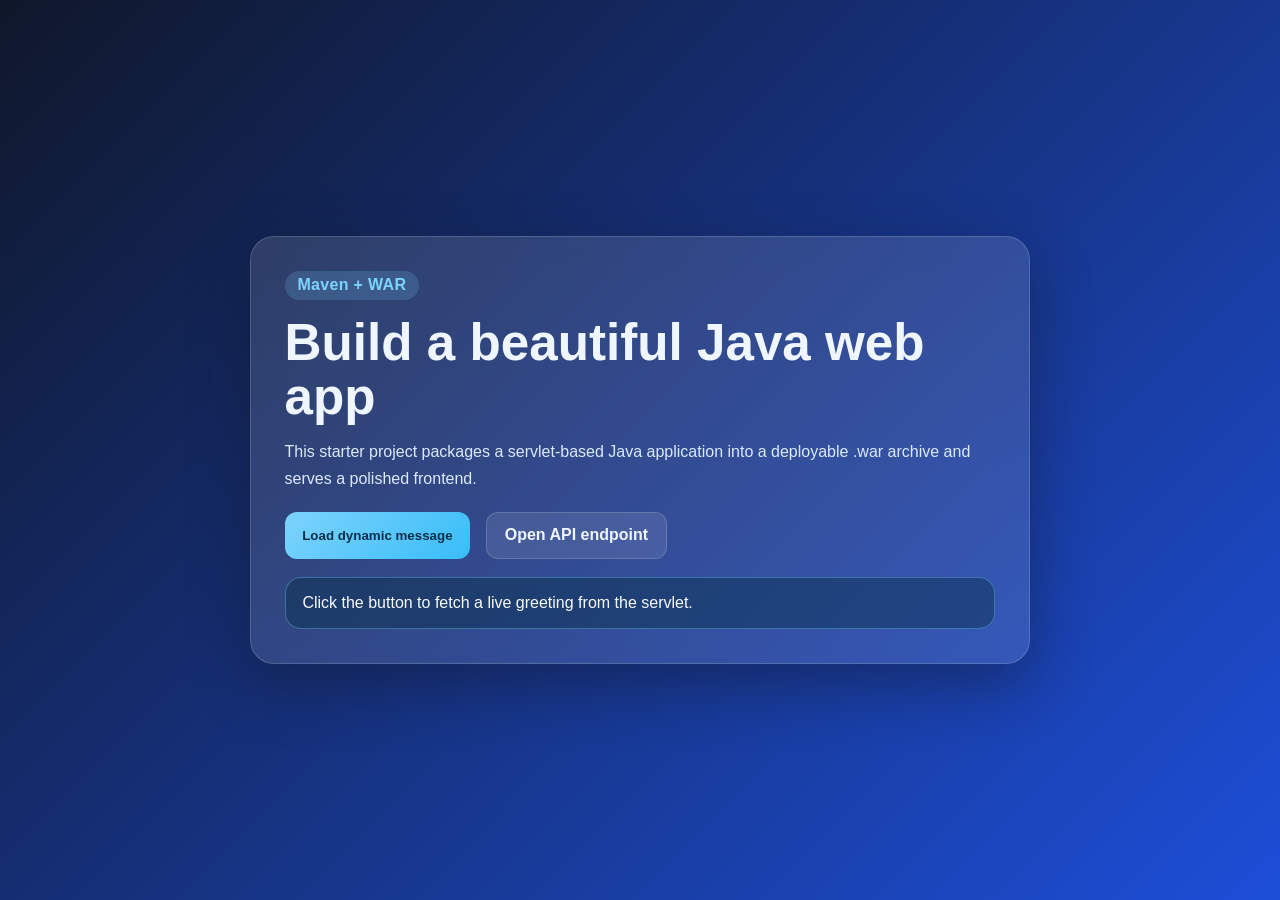
<file: target/beautiful-war-demo/index.html>
<!DOCTYPE html>
<html lang="en">
<head>
    <meta charset="UTF-8" />
    <meta name="viewport" content="width=device-width, initial-scale=1.0" />
    <title>Beautiful Maven WAR Demo</title>
    <link rel="stylesheet" href="styles.css" />
</head>
<body>
    <main class="hero">
        <section class="card">
            <span class="badge">Maven + WAR</span>
            <h1>Build a beautiful Java web app</h1>
            <p>
                This starter project packages a servlet-based Java application into a
                deployable .war archive and serves a polished frontend.
            </p>

            <div class="actions">
                <button id="loadMessage">Load dynamic message</button>
                <a href="/beautiful-war-demo/api/message" target="_blank">Open API endpoint</a>
            </div>

            <div class="message-box" id="messageBox">
                Click the button to fetch a live greeting from the servlet.
            </div>
        </section>
    </main>

    <script src="script.js"></script>
</body>
</html>
</file>
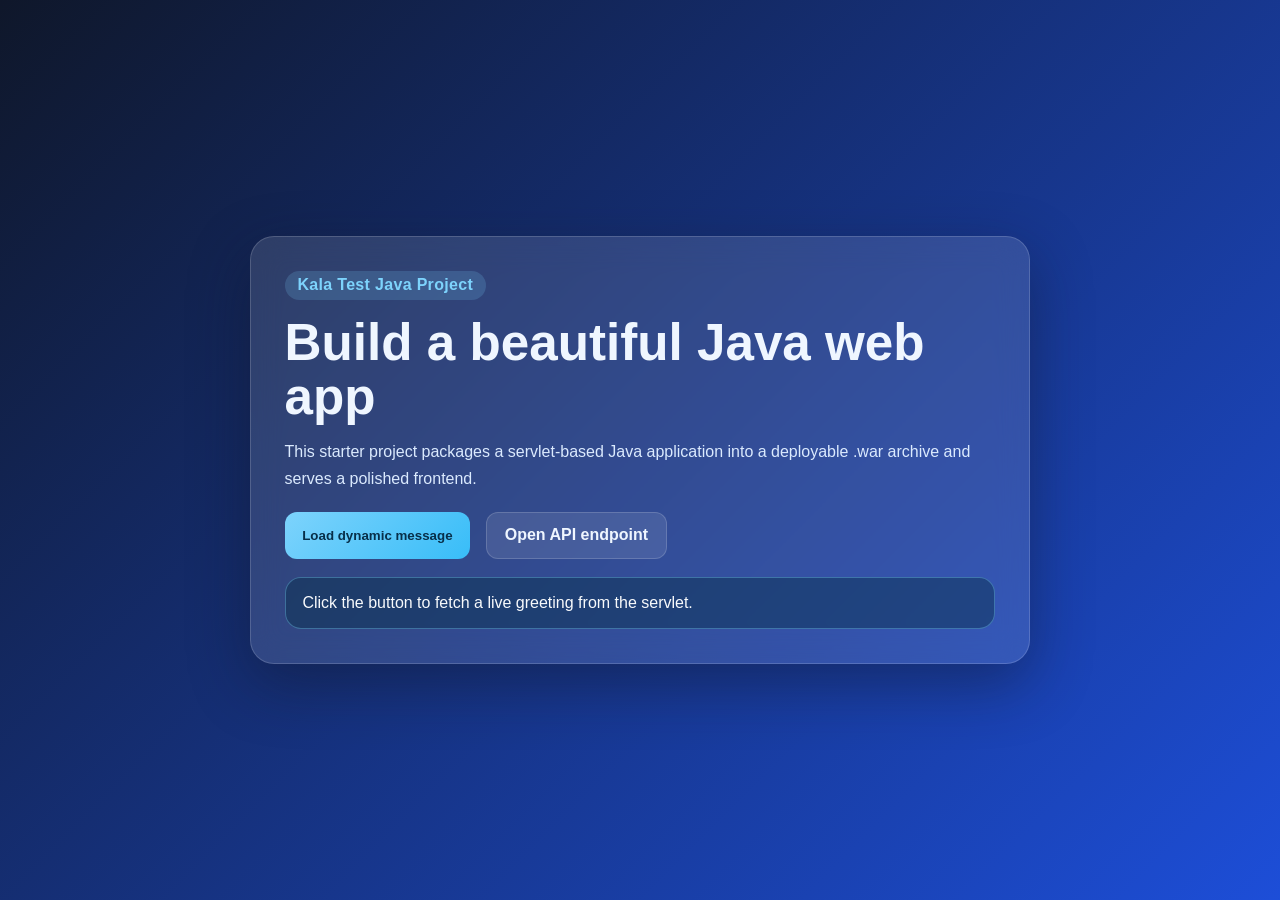
<file: src/main/webapp/index.html>
<!DOCTYPE html>
<html lang="en">
<head>
    <meta charset="UTF-8" />
    <meta name="viewport" content="width=device-width, initial-scale=1.0" />
    <title>Beautiful Maven WAR Demo</title>
    <link rel="stylesheet" href="styles.css" />
</head>
<body>
    <main class="hero">
        <section class="card">
            <span class="badge"> Kala Test Java Project</span>
            <h1>Build a beautiful Java web app</h1>
            <p>
                This starter project packages a servlet-based Java application into a
                deployable .war archive and serves a polished frontend.
            </p>

            <div class="actions">
                <button id="loadMessage">Load dynamic message</button>
                <a href="/beautiful-war-demo/api/message" target="_blank">Open API endpoint</a>
            </div>

            <div class="message-box" id="messageBox">
                Click the button to fetch a live greeting from the servlet.
            </div>
        </section>
    </main>

    <script src="script.js"></script>
</body>
</html>
</file>
<file: target/beautiful-war-demo/styles.css>
:root {
    --bg-start: #0f172a;
    --bg-end: #1d4ed8;
    --card: rgba(255, 255, 255, 0.12);
    --text: #eff6ff;
    --accent: #7dd3fc;
    --accent-strong: #38bdf8;
}

* {
    box-sizing: border-box;
}

body {
    margin: 0;
    min-height: 100vh;
    font-family: "Segoe UI", Arial, sans-serif;
    background: linear-gradient(135deg, var(--bg-start), var(--bg-end));
    display: flex;
    align-items: center;
    justify-content: center;
    color: var(--text);
}

.hero {
    width: min(780px, 92vw);
}

.card {
    padding: 2.1rem;
    border-radius: 24px;
    backdrop-filter: blur(16px);
    background: var(--card);
    border: 1px solid rgba(255, 255, 255, 0.16);
    box-shadow: 0 20px 60px rgba(15, 23, 42, 0.45);
}

.badge {
    display: inline-block;
    margin-bottom: 1rem;
    padding: 0.35rem 0.8rem;
    border-radius: 999px;
    background: rgba(125, 211, 252, 0.18);
    color: var(--accent);
    font-weight: 600;
    letter-spacing: 0.02em;
}

h1 {
    margin: 0 0 0.9rem;
    font-size: clamp(2rem, 4vw, 3.4rem);
    line-height: 1.05;
}

p {
    margin: 0.6rem 0 1.2rem;
    line-height: 1.7;
    color: #dbeafe;
}

.actions {
    display: flex;
    gap: 1rem;
    flex-wrap: wrap;
    margin-bottom: 1.15rem;
}

button,
a {
    text-decoration: none;
    border: none;
    cursor: pointer;
    border-radius: 12px;
    padding: 0.85rem 1.1rem;
    font-weight: 700;
    transition: transform 0.18s ease, opacity 0.18s ease;
}

button {
    background: linear-gradient(135deg, var(--accent), var(--accent-strong));
    color: #082f49;
}

a {
    background: rgba(255, 255, 255, 0.1);
    color: var(--text);
    border: 1px solid rgba(255, 255, 255, 0.16);
}

button:hover,
a:hover {
    transform: translateY(-2px);
    opacity: 0.95;
}

.message-box {
    padding: 1rem 1.05rem;
    border-radius: 16px;
    background: rgba(8, 47, 73, 0.45);
    border: 1px solid rgba(125, 211, 252, 0.35);
    color: #f8fafc;
}
</file>
<file: src/main/webapp/styles.css>
:root {
    --bg-start: #0f172a;
    --bg-end: #1d4ed8;
    --card: rgba(255, 255, 255, 0.12);
    --text: #eff6ff;
    --accent: #7dd3fc;
    --accent-strong: #38bdf8;
}

* {
    box-sizing: border-box;
}

body {
    margin: 0;
    min-height: 100vh;
    font-family: "Segoe UI", Arial, sans-serif;
    background: linear-gradient(135deg, var(--bg-start), var(--bg-end));
    display: flex;
    align-items: center;
    justify-content: center;
    color: var(--text);
}

.hero {
    width: min(780px, 92vw);
}

.card {
    padding: 2.1rem;
    border-radius: 24px;
    backdrop-filter: blur(16px);
    background: var(--card);
    border: 1px solid rgba(255, 255, 255, 0.16);
    box-shadow: 0 20px 60px rgba(15, 23, 42, 0.45);
}

.badge {
    display: inline-block;
    margin-bottom: 1rem;
    padding: 0.35rem 0.8rem;
    border-radius: 999px;
    background: rgba(125, 211, 252, 0.18);
    color: var(--accent);
    font-weight: 600;
    letter-spacing: 0.02em;
}

h1 {
    margin: 0 0 0.9rem;
    font-size: clamp(2rem, 4vw, 3.4rem);
    line-height: 1.05;
}

p {
    margin: 0.6rem 0 1.2rem;
    line-height: 1.7;
    color: #dbeafe;
}

.actions {
    display: flex;
    gap: 1rem;
    flex-wrap: wrap;
    margin-bottom: 1.15rem;
}

button,
a {
    text-decoration: none;
    border: none;
    cursor: pointer;
    border-radius: 12px;
    padding: 0.85rem 1.1rem;
    font-weight: 700;
    transition: transform 0.18s ease, opacity 0.18s ease;
}

button {
    background: linear-gradient(135deg, var(--accent), var(--accent-strong));
    color: #082f49;
}

a {
    background: rgba(255, 255, 255, 0.1);
    color: var(--text);
    border: 1px solid rgba(255, 255, 255, 0.16);
}

button:hover,
a:hover {
    transform: translateY(-2px);
    opacity: 0.95;
}

.message-box {
    padding: 1rem 1.05rem;
    border-radius: 16px;
    background: rgba(8, 47, 73, 0.45);
    border: 1px solid rgba(125, 211, 252, 0.35);
    color: #f8fafc;
}
</file>
